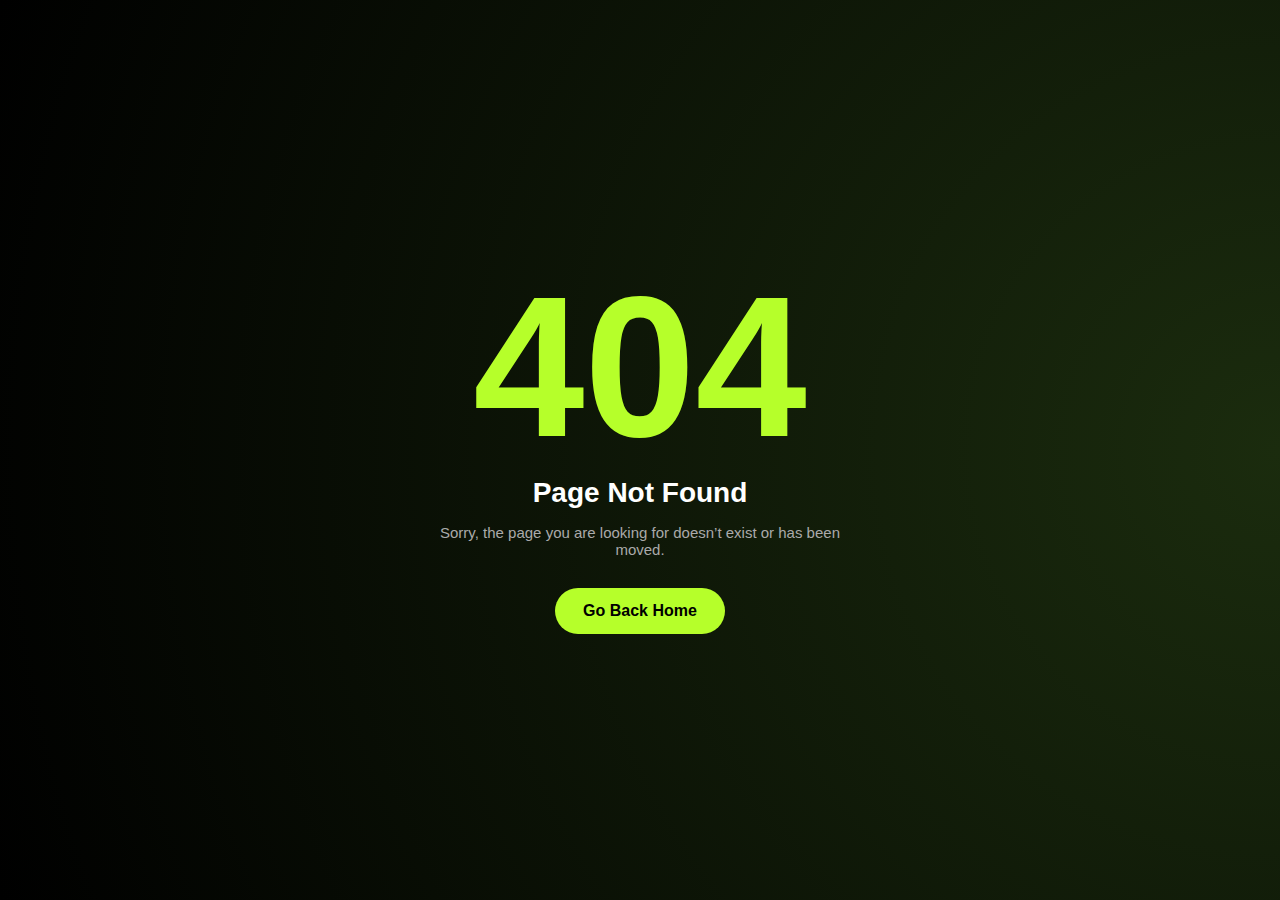
<file: 404page.html>
<!DOCTYPE html>
<html lang="en">
<head>
  <meta charset="UTF-8" />
  <meta name="viewport" content="width=device-width, initial-scale=1.0" />
  <title>404 | Page Not Found</title>

  <style>
    * {
      margin: 0;
      padding: 0;
      box-sizing: border-box;
      font-family: "Segoe UI", sans-serif;
    }

    body {
      min-height: 100vh;
      background: radial-gradient(circle at right, #1b2c0e, #000);
      display: flex;
      align-items: center;
      justify-content: center;
      color: #fff;
    }

    .error-container {
      text-align: center;
      padding: 20px;
      animation: fadeUp 1s ease forwards;
    }

    .error-code {
      font-size: clamp(120px, 20vw, 200px);
      font-weight: 900;
      color: #b6ff2a;
      line-height: 1;
    }

    .error-title {
      font-size: 28px;
      margin-top: 10px;
      font-weight: 700;
    }

    .error-text {
      color: #aaa;
      margin: 15px 0 30px;
      font-size: 15px;
      max-width: 420px;
    }

    .home-btn {
      display: inline-flex;
      align-items: center;
      justify-content: center;
      padding: 14px 28px;
      background: #b6ff2a;
      color: #000;
      text-decoration: none;
      font-weight: 600;
      border-radius: 30px;
      transition: 0.3s ease;
    }

    .home-btn:hover {
      transform: translateY(-3px);
      box-shadow: 0 10px 30px rgba(182, 255, 42, 0.4);
    }

    @keyframes fadeUp {
      from {
        opacity: 0;
        transform: translateY(40px);
      }
      to {
        opacity: 1;
        transform: translateY(0);
      }
    }

    /* Mobile */
    @media (max-width: 600px) {
      .error-title {
        font-size: 22px;
      }

      .error-text {
        font-size: 14px;
      }
    }
  </style>
</head>

<body>
  <div class="error-container">
    <div class="error-code">404</div>
    <div class="error-title">Page Not Found</div>
    <p class="error-text">
      Sorry, the page you are looking for doesn’t exist or has been moved.
    </p>
    <a href="index.html" class="home-btn">Go Back Home</a>
  </div>
</body>
</html>
</file>
